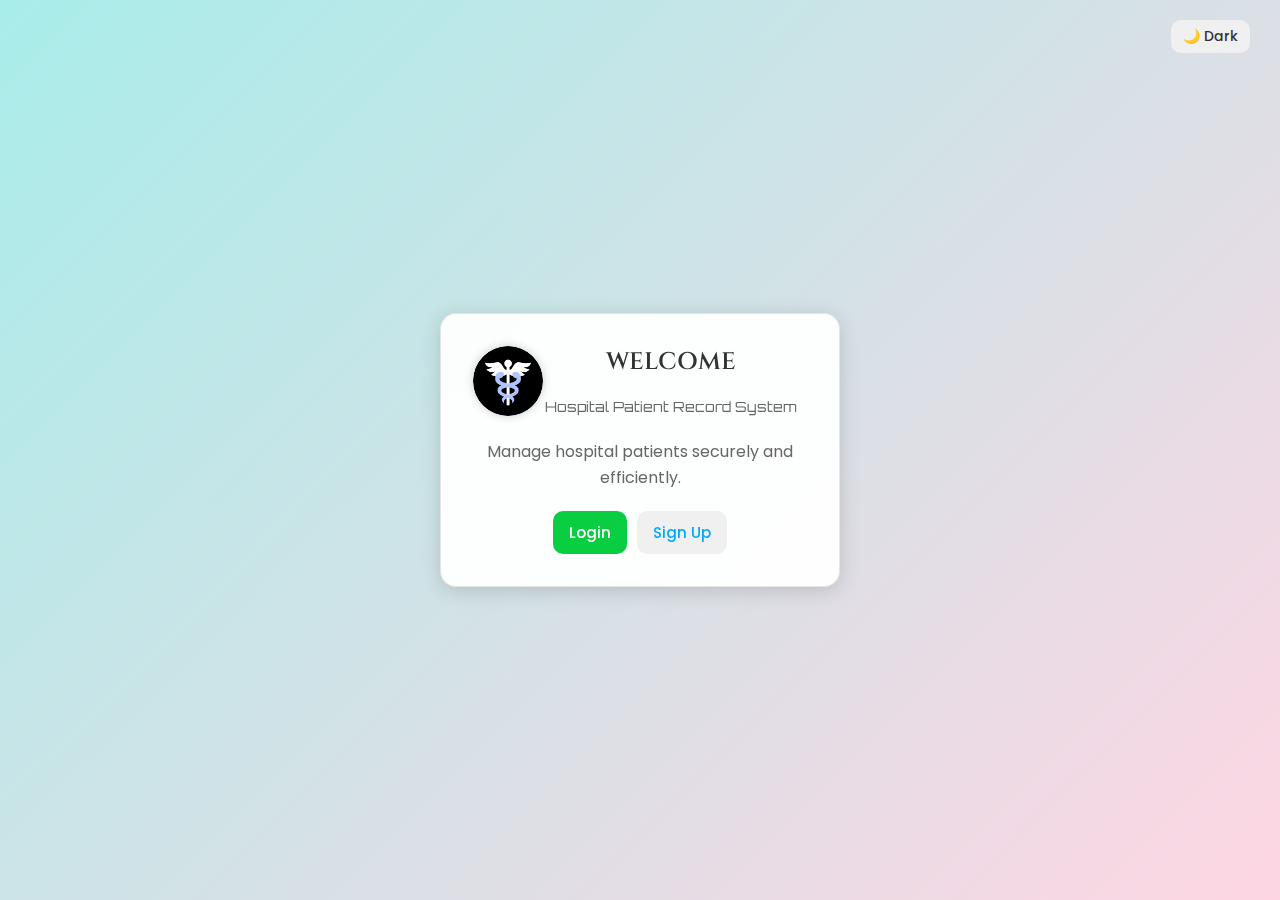
<file: index.html>
<!doctype html>
<html>

<head>
  <meta charset="utf-8">
  <meta name="viewport" content="width=device-width, initial-scale=1">
  <title>Hospital Patient Record System</title>
  <link rel="stylesheet" href="Style/style.css">
  <link rel="preconnect" href="https://fonts.googleapis.com">
  <link rel="preconnect" href="https://fonts.gstatic.com" crossorigin>
  <link
    href="https://fonts.googleapis.com/css2?family=Bitcount+Grid+Single:wght@100..900&family=Bungee&family=Cinzel:wght@400..900&family=Creepster&family=Orbitron:wght@400..900&family=Permanent+Marker&family=Press+Start+2P&family=Shadows+Into+Light&family=Tourney:ital,wght@0,100..900;1,100..900&display=swap"
    rel="stylesheet">
</head>

<body class="centered-page">
  <div style="position: fixed; top: 20px; right: 20px; z-index: 1000;">
    <button id="darkModeToggle" class="btn small" onclick="toggleDarkMode()">🌙 Dark</button>
  </div>
  <div class="card auth-card">
    <div class="brand-row" style="justify-content: center; margin-bottom: 24px;">
      <div class="logo-lg"><img src="src/img/logo.png" alt="logo"></div>
      <div style="text-align: center;">
        <h2 style="font-family: Cinzel;">WELCOME</h2>
        <div class="muted" style="font-family: Orbitron;">Hospital Patient Record System</div>
      </div>
    </div>
    <p style="text-align: center;">Manage hospital patients securely and efficiently.</p>
    <div class="row-center">
      <a href="login.html" class="btn primary">Login</a>
      <a href="signup.html" class="btn">Sign Up</a>
    </div>
  </div>
  <script>
    function toggleDarkMode() {
      document.body.classList.toggle("dark");
      const isDark = document.body.classList.contains("dark");
      document.getElementById("darkModeToggle").textContent = isDark ? "☀️ Light" : "🌙 Dark";
      localStorage.setItem("darkMode", isDark ? "on" : "off");
    }
    if (localStorage.getItem("darkMode") === "on") {
      document.body.classList.add("dark");
      document.getElementById("darkModeToggle").textContent = "☀️ Light";
    }
  </script>
</body>

</html>
</file>
<file: Style/style.css>
/* ---------- GLOBAL ---------- */
@import url('https://fonts.googleapis.com/css2?family=Poppins:wght@400;500;600&display=swap');

* {
  box-sizing: border-box;
  font-family: 'Poppins', sans-serif;
  transition: all 0.2s ease;
}

body {
  margin: 0;
  background: white;
  color: #111;
  min-height: 100vh;
  display: flex;
  flex-direction: column;
}

.logo-lg img {
  width: 70px;
  height: 70px;
  border-radius: 50%;
  object-fit: cover;
  box-shadow: 0 0 10px rgba(0, 0, 0, 0.2);
}


/* ---------- NAVBAR ---------- */
.navbar {
  background: rgba(255, 255, 255, 0.2);
  backdrop-filter: blur(14px);
  color: #000;
  display: flex;
  justify-content: space-between;
  align-items: center;
  padding: 14px 30px;
  position: sticky;
  top: 0;
  z-index: 100;
  box-shadow: 0 3px 10px rgba(0, 0, 0, 0.15);
}

.navbar img {
  width: 70px;
  height: 70px;
  border-radius: 50%;
  object-fit: cover;
  box-shadow: 0 0 10px rgba(0, 0, 0, 0.2);
}

.nav-left {
  display: flex;
  align-items: center;
  gap: 10px;
}
  #darkModeToggle {
    margin-left: 10px;
    margin-right: 10px;
  }

  #logoutBtn {
    margin-left: 10px;
    margin-right: 10px;
  }


.logo-circle {
  width: 40px;
  height: 40px;
  border-radius: 50%;
  overflow: hidden;
}

.brand {
  font-weight: 600;
  font-size: 20px;
  letter-spacing: 0.5px;
}

/* ---------- DASHBOARD ---------- */
.dashboard-container {
  display: grid;
  grid-template-columns: 1fr 1fr;
  gap: 20px;
  max-width: 1100px;
  margin: 30px auto;
  padding: 0 20px;
}

.card {
  background: rgba(255, 255, 255, 0.95);
  border-radius: 16px;
  box-shadow: 0 4px 16px rgba(0, 0, 0, 0.1);
  padding: 24px;
  backdrop-filter: blur(12px);
  -webkit-backdrop-filter: blur(12px);
  border: 1px solid rgba(0, 0, 0, 0.1);
  color: #333;
  animation: fadeIn 0.5s ease;
}

h2 {
  margin-top: 0;
  font-weight: 600;
  color: #333;
}

body.dark h2 {
  color: #fff;
}

.form-grid {
  display: grid;
  grid-template-columns: 1fr 1fr;
  gap: 14px;
  margin-top: 10px;
}

.form-grid input {
  padding: 10px;
  border: 1px solid #ddd;
  border-radius: 10px;
  outline: none;
  background: #fff;
  color: #333;
  transition: all 0.2s;
}

.form-grid input::placeholder {
  color: #999;
}

.form-grid input:focus {
  border-color: #00aaff;
  box-shadow: 0 0 0 2px rgba(0, 170, 255, 0.15);
  background: #fff;
}

body.dark .form-grid input {
  background: rgba(60, 60, 65, 0.9);
  border-color: rgba(255, 255, 255, 0.2);
  color: #fff;
}

body.dark .form-grid input::placeholder {
  color: #aaa;
}

body.dark .form-grid input:focus {
  border-color: #4fc3f7;
  box-shadow: 0 0 0 2px rgba(79, 195, 247, 0.2);
  background: rgba(70, 70, 75, 0.95);
}

/* ---------- BUTTONS ---------- */
.btn {
  padding: 10px 16px;
  border: none;
  border-radius: 10px;
  cursor: pointer;
  font-weight: 500;
  font-size: 15px;
  transition: all 0.2s;
  background: #f0f0f0;
  color: #333;
}

.btn:hover {
  transform: translateY(-1px);
  box-shadow: 0 2px 8px rgba(0, 0, 0, 0.15);
}

.btn.primary {
  background: #09ce41;
  color: white;
}

.btn.primary:hover {
  background: #08b838;
  box-shadow: 0 2px 12px rgba(9, 206, 65, 0.4);
}

.btn.danger {
  background: #ff5252;
  color: white;
}

.btn.danger:hover {
  background: #ff3838;
  box-shadow: 0 2px 12px rgba(255, 82, 82, 0.4);
}

body.dark .btn {
  background: rgba(70, 70, 75, 0.9);
  color: #fff;
  border: 1px solid rgba(255, 255, 255, 0.1);
}

body.dark .btn:hover {
  background: rgba(80, 80, 85, 0.95);
  box-shadow: 0 2px 8px rgba(0, 0, 0, 0.3);
}

body.dark .btn.primary {
  background: #09ce41;
  color: white;
}

body.dark .btn.primary:hover {
  background: #0ae04a;
  box-shadow: 0 2px 12px rgba(9, 206, 65, 0.5);
}

body.dark .btn.danger {
  background: #ff5252;
  color: white;
}

body.dark .btn.danger:hover {
  background: #ff6b6b;
  box-shadow: 0 2px 12px rgba(255, 82, 82, 0.5);
}

.btn.wide {
  grid-column: span 2;
}

.btn.small {
  padding: 6px 12px;
  font-size: 14px;
}

/* ---------- PATIENT LIST ---------- */
ul {
  list-style: none;
  padding: 0;
  margin-top: 10px;
  font-family: 'Orbitron', sans-serif;
}

ul li {
  background: rgba(255, 255, 255, 0.9);
  padding: 14px 16px;
  margin-bottom: 12px;
  border-radius: 10px;
  box-shadow: 0 2px 8px rgba(0, 0, 0, 0.08);
  display: flex;
  justify-content: space-between;
  align-items: center;
  transition: all 0.2s ease;
  border: 1px solid rgba(0, 0, 0, 0.05);
}

ul li:hover {
  transform: translateY(-2px);
  box-shadow: 0 4px 12px rgba(0, 0, 0, 0.12);
  background: rgba(255, 255, 255, 1);
  border-color: rgba(0, 170, 255, 0.2);
}

body.dark ul li {
  background: rgba(60, 60, 65, 0.9);
  border-color: rgba(255, 255, 255, 0.1);
}

body.dark ul li:hover {
  background: rgba(70, 70, 75, 0.95);
  border-color: rgba(79, 195, 247, 0.3);
}

ul li .patient-actions {
  display: flex;
  gap: 8px;
}

.search-bar {
  padding: 10px;
  border: 1px solid #ddd;
  border-radius: 8px;
  font-size: 14px;
  width: 220px;
  outline: none;
  background: #fff;
  color: #333;
  transition: all 0.2s;
}

.search-bar::placeholder {
  color: #999;
}

.search-bar:focus {
  border-color: #00aaff;
  box-shadow: 0 0 0 2px rgba(0, 170, 255, 0.15);
  background: #fff;
}

body.dark .search-bar {
  background: rgba(60, 60, 65, 0.9);
  border-color: rgba(255, 255, 255, 0.2);
  color: #fff;
}

body.dark .search-bar::placeholder {
  color: #aaa;
}

body.dark .search-bar:focus {
  border-color: #4fc3f7;
  box-shadow: 0 0 0 2px rgba(79, 195, 247, 0.2);
  background: rgba(70, 70, 75, 0.95);
}

.list-header {
  display: flex;
  justify-content: space-between;
  align-items: center;
  flex-wrap: wrap;
  gap: 10px;
  margin-bottom: 10px;
}

/* ---------- DARK MODE ---------- */
body.dark {
  background: linear-gradient(135deg, #1a1a1f, #2d2d35);
  color: #e0e0e0;
}

body.dark * {
  border-color: rgba(255, 255, 255, 0.1);
}

body.dark .navbar {
  background: rgba(25, 25, 30, 0.9);
  color: #fff;
  border-bottom: 1px solid rgba(255, 255, 255, 0.1);
}

body.dark .navbar .brand {
  color: #fff;
}

body.dark .card {
  background: rgba(45, 45, 50, 0.95);
  color: #fff;
  border-color: rgba(255, 255, 255, 0.15);
}



/* ---------- FORM STYLING ---------- */
.form {
  display: flex;
  flex-direction: column;
  gap: 14px;
}

.form label {
  display: flex;
  flex-direction: column;
  gap: 6px;
  font-weight: 500;
  color: #333;
}

.form label input,
.form label textarea,
.form label select {
  padding: 10px;
  border: 1px solid #ddd;
  border-radius: 8px;
  outline: none;
  font-size: 14px;
  background: #fff;
  color: #333;
  transition: all 0.2s;
}

.form label input::placeholder,
.form label textarea::placeholder {
  color: #999;
}

.form label input:focus,
.form label textarea:focus,
.form label select:focus {
  border-color: #00aaff;
  box-shadow: 0 0 0 2px rgba(0, 170, 255, 0.15);
  background: #fff;
}

body.dark .form label input,
body.dark .form label textarea,
body.dark .form label select {
  background: rgba(60, 60, 65, 0.9);
  border-color: rgba(255, 255, 255, 0.2);
  color: #fff;
}

body.dark .form label input::placeholder,
body.dark .form label textarea::placeholder {
  color: #aaa;
}

body.dark .form label input:focus,
body.dark .form label textarea:focus,
body.dark .form label select:focus {
  border-color: #4fc3f7;
  box-shadow: 0 0 0 2px rgba(79, 195, 247, 0.2);
  background: rgba(70, 70, 75, 0.95);
}

/* Error field styling */
.error-field {
  border-color: #ff5252 !important;
  background-color: #fff5f5 !important;
  box-shadow: 0 0 0 2px rgba(255, 82, 82, 0.2) !important;
  animation: shake 0.3s;
}

body.dark .error-field {
  background-color: rgba(139, 0, 0, 0.2) !important;
  border-color: #ff5252 !important;
}

@keyframes shake {

  0%,
  100% {
    transform: translateX(0);
  }

  25% {
    transform: translateX(-5px);
  }

  75% {
    transform: translateX(5px);
  }
}

.form label textarea {
  resize: vertical;
  min-height: 80px;
}

body.dark .form label {
  color: #eee;
}

body.dark .form label input,
body.dark .form label textarea,
body.dark .form label select {
  background: rgba(60, 60, 60, 0.8);
  border-color: #555;
  color: #fff;
}

/* ---------- MODAL ---------- */
.modal {
  display: none;
  position: fixed;
  top: 0;
  left: 0;
  width: 100%;
  height: 100%;
  background: rgba(0, 0, 0, 0.6);
  backdrop-filter: blur(4px);
  z-index: 1000;
  justify-content: center;
  align-items: center;
  animation: fadeIn 0.3s ease;
}

.modal.active {
  display: flex;
}

.modal-content {
  background: white;
  border-radius: 16px;
  padding: 28px;
  max-width: 500px;
  width: 90%;
  max-height: 90vh;
  overflow-y: auto;
  box-shadow: 0 8px 32px rgba(0, 0, 0, 0.3);
  animation: slideUp 0.3s ease;
}

body.dark .modal-content {
  background: rgba(40, 40, 40, 0.95);
  color: #fff;
  border: 1px solid rgba(255, 255, 255, 0.1);
}

body.dark .modal-content div[style*="background: rgba(0,0,0,0.05)"] {
  background: rgba(60, 60, 60, 0.8) !important;
  color: #fff;
}

body.dark .modal-content div[style*="border-top: 1px solid #ddd"] {
  border-top-color: rgba(255, 255, 255, 0.1) !important;
}

/* ---------- PATIENT DETAILS TABLE ---------- */
.patient-details-modal {
  max-width: 600px;
}

.patient-details-content {
  padding: 0;
}

.patient-details-header {
  margin-bottom: 24px;
  padding-bottom: 16px;
  border-bottom: 2px solid #e0e0e0;
}

.patient-details-header h2 {
  margin: 0;
  font-size: 24px;
  font-weight: 600;
  color: #333;
}

body.dark .patient-details-header h2 {
  color: #fff;
}

body.dark .patient-details-header {
  border-bottom-color: rgba(255, 255, 255, 0.2);
}

.patient-details-table {
  width: 100%;
  border-collapse: collapse;
  margin-bottom: 20px;
}

.patient-details-table tbody tr {
  border-bottom: 1px solid #e0e0e0;
  transition: background-color 0.2s;
}

.patient-details-table tbody tr:last-child {
  border-bottom: none;
}

.patient-details-table tbody tr:hover {
  background-color: rgba(0, 0, 0, 0.02);
}

body.dark .patient-details-table tbody tr {
  border-bottom-color: rgba(255, 255, 255, 0.1);
}

body.dark .patient-details-table tbody tr:hover {
  background-color: rgba(255, 255, 255, 0.05);
}

.table-label {
  padding: 12px 16px;
  font-weight: 600;
  color: #666;
  width: 35%;
  vertical-align: top;
  font-size: 14px;
}

body.dark .table-label {
  color: #bbb;
}

.table-value {
  padding: 12px 16px;
  color: #333;
  font-size: 14px;
  word-wrap: break-word;
}

body.dark .table-value {
  color: #fff;
}

.table-value a {
  color: #00aaff;
  text-decoration: none;
  transition: color 0.2s;
}

.table-value a:hover {
  color: #0088cc;
  text-decoration: underline;
}

body.dark .table-value a {
  color: #4fc3f7;
}

body.dark .table-value a:hover {
  color: #81d4fa;
}

.table-value-notes {
  white-space: pre-wrap;
  line-height: 1.6;
}

.table-value-empty {
  color: #999 !important;
  font-style: italic;
}

body.dark .table-value-empty {
  color: #777 !important;
}

.table-value-notes.table-value-empty {
  color: #999 !important;
}

body.dark .table-value-notes.table-value-empty {
  color: #777 !important;
}

.patient-details-footer {
  margin-top: 20px;
  padding-top: 16px;
  border-top: 1px solid #e0e0e0;
}

body.dark .patient-details-footer {
  border-top-color: rgba(255, 255, 255, 0.1);
}

.patient-meta-info {
  display: flex;
  flex-direction: column;
  gap: 8px;
}

.meta-item {
  display: flex;
  align-items: center;
  gap: 8px;
  font-size: 13px;
}

.meta-label {
  font-weight: 500;
  color: #666;
}

body.dark .meta-label {
  color: #aaa;
}

.meta-value {
  color: #333;
}

body.dark .meta-value {
  color: #ccc;
}

/* Responsive patient details table */
@media (max-width: 600px) {
  .patient-details-table {
    font-size: 13px;
  }

  .table-label {
    width: 40%;
    padding: 10px 12px;
    font-size: 13px;
  }

  .table-value {
    padding: 10px 12px;
    font-size: 13px;
  }

  .patient-details-header h2 {
    font-size: 20px;
  }

  .patient-meta-info {
    font-size: 12px;
  }
}

.modal-header {
  display: flex;
  justify-content: space-between;
  align-items: center;
  margin-bottom: 20px;
}

.modal-header h3 {
  margin: 0;
  font-size: 22px;
}

.modal-close {
  background: none;
  border: none;
  font-size: 24px;
  cursor: pointer;
  color: #666;
  padding: 0;
  width: 30px;
  height: 30px;
  display: flex;
  align-items: center;
  justify-content: center;
  border-radius: 50%;
  transition: all 0.2s;
}

.modal-close:hover {
  background: #f0f0f0;
  color: #000;
}

body.dark .modal-close {
  color: #aaa;
}

body.dark .modal-close:hover {
  background: rgba(60, 60, 60, 0.8);
  color: #fff;
}

/* ---------- PATIENT ACTIONS ---------- */
.patient-actions {
  display: flex;
  gap: 8px;
  align-items: center;
}

.btn-icon {
  padding: 6px 10px;
  border: none;
  border-radius: 6px;
  cursor: pointer;
  font-size: 14px;
  display: flex;
  align-items: center;
  gap: 4px;
  transition: all 0.2s;
}

.btn-edit {
  background: #2196f3;
  color: white;
}

.btn-edit:hover {
  background: #1976d2;
}

.btn-delete {
  background: #ff5252;
  color: white;
}

.btn-delete:hover {
  background: #e53935;
}

.btn-view {
  background: #4caf50;
  color: white;
}

.btn-view:hover {
  background: #43a047;
}

/* ---------- PATIENT CARD ---------- */
.patient-card {
  cursor: pointer;
  transition: all 0.2s;
}

.patient-card:hover {
  transform: translateY(-2px);
  box-shadow: 0 4px 12px rgba(0, 0, 0, 0.2);
}

.patient-info {
  flex: 1;
}

.patient-name {
  font-weight: 600;
  font-size: 16px;
  margin-bottom: 4px;
}

.patient-details {
  font-size: 14px;
  color: #666;
  margin-top: 4px;
}

body.dark .patient-details {
  color: #aaa;
}

.patient-meta {
  font-size: 12px;
  color: #999;
  margin-top: 6px;
}

body.dark .patient-meta {
  color: #777;
}

/* ---------- STATS CARD ---------- */
.stats-grid {
  display: grid;
  grid-template-columns: repeat(auto-fit, minmax(150px, 1fr));
  gap: 16px;
  margin-bottom: 20px;
}

.stat-card {
  background: rgba(255, 255, 255, 0.9);
  padding: 16px;
  border-radius: 12px;
  text-align: center;
  box-shadow: 0 2px 8px rgba(0, 0, 0, 0.1);
}

.stat-value {
  font-size: 28px;
  font-weight: 600;
  color: #09ce41;
  margin-bottom: 4px;
}

.stat-label {
  font-size: 12px;
  color: #666;
  text-transform: uppercase;
  letter-spacing: 0.5px;
}

body.dark .stat-card {
  background: rgba(60, 60, 60, 0.8);
}

body.dark .stat-label {
  color: #aaa;
}

/* ---------- MESSAGES ---------- */
.msg {
  padding: 12px;
  border-radius: 8px;
  margin-top: 10px;
  font-size: 14px;
}

.msg.success {
  background: #d4edda;
  color: #155724;
  border: 1px solid #c3e6cb;
}

.msg.error {
  background: #f8d7da;
  color: #721c24;
  border: 1px solid #f5c6cb;
}

body.dark .msg.success {
  background: rgba(76, 175, 80, 0.2);
  color: #81c784;
  border-color: #4caf50;
}

body.dark .msg.error {
  background: rgba(244, 67, 54, 0.2);
  color: #e57373;
  border-color: #f44336;
}

.muted-sm {
  font-size: 13px;
  color: #666;
}

body.dark .muted-sm {
  color: #aaa;
}

.muted {
  font-size: 14px;
  color: #666;
  margin-top: 4px;
}

body.dark .muted {
  color: #aaa;
}

.row-right {
  display: flex;
  justify-content: flex-end;
  gap: 10px;
}

.brand-row {
  display: flex;
  align-items: center;
  gap: 12px;
  margin-bottom: 20px;
}

.logo-lg {
  width: 50px;
  height: 50px;
  border-radius: 50%;
  background: linear-gradient(135deg, #09ce41, #00aaff);
  display: flex;
  align-items: center;
  justify-content: center;
  color: white;
  font-size: 24px;
  font-weight: bold;
}

/* ---------- LOADING SPINNER ---------- */
.loading {
  display: inline-block;
  width: 20px;
  height: 20px;
  border: 3px solid rgba(255, 255, 255, 0.3);
  border-radius: 50%;
  border-top-color: white;
  animation: spin 0.8s linear infinite;
}

@keyframes spin {
  to {
    transform: rotate(360deg);
  }
}

@keyframes slideUp {
  from {
    opacity: 0;
    transform: translateY(20px);
  }

  to {
    opacity: 1;
    transform: translateY(0);
  }
}

/* ---------- EMPTY STATE ---------- */
.empty-state {
  text-align: center;
  padding: 40px 20px;
  color: #999;
}

.empty-state-icon {
  font-size: 48px;
  margin-bottom: 16px;
  opacity: 0.5;
}

.empty-state-text {
  font-size: 16px;
  margin-bottom: 8px;
}

.empty-state-subtext {
  font-size: 14px;
  color: #bbb;
}

body.dark .empty-state {
  color: #777;
}

body.dark .empty-state-subtext {
  color: #555;
}

/* ---------- TOAST NOTIFICATION ---------- */
.toast-backdrop {
  position: fixed;
  top: 0;
  left: 0;
  width: 100%;
  height: 100%;
  background: rgba(0, 0, 0, 0.3);
  backdrop-filter: blur(8px);
  -webkit-backdrop-filter: blur(8px);
  z-index: 9999;
  opacity: 0;
  transition: opacity 0.3s ease;
  pointer-events: none;
}

.toast-backdrop.show {
  opacity: 1;
  pointer-events: auto;
}

.toast-notification {
  position: fixed;
  top: 50%;
  left: 50%;
  transform: translate(-50%, -50%) scale(0.9);
  z-index: 10000;
  opacity: 0;
  transition: all 0.3s ease;
  pointer-events: none;
  max-width: 90%;
  width: 400px;
}

.toast-notification.show {
  opacity: 1;
  transform: translate(-50%, -50%) scale(1);
  pointer-events: auto;
}

.toast-content {
  background: white;
  border-radius: 12px;
  padding: 20px 24px;
  box-shadow: 0 8px 32px rgba(0, 0, 0, 0.4);
  display: flex;
  align-items: center;
  gap: 12px;
  animation: popInToast 0.3s ease;
  border-left: 4px solid #00aaff;
  min-width: 300px;
}

.toast-notification.success .toast-content {
  border-left-color: #4caf50;
  background: #f1f8f4;
}

.toast-notification.error .toast-content {
  border-left-color: #f44336;
  background: #fff5f5;
}

body.dark .toast-content {
  background: rgba(40, 40, 40, 0.95);
  color: #fff;
  border: 1px solid rgba(255, 255, 255, 0.1);
}

body.dark .toast-notification.success .toast-content {
  background: rgba(76, 175, 80, 0.2);
  border-left-color: #4caf50;
}

body.dark .toast-notification.error .toast-content {
  background: rgba(244, 67, 54, 0.2);
  border-left-color: #f44336;
}

.toast-icon {
  font-size: 24px;
  flex-shrink: 0;
}

.toast-notification.success .toast-icon {
  color: #4caf50;
}

.toast-notification.error .toast-icon {
  color: #f44336;
}

.toast-message {
  flex: 1;
  font-size: 15px;
  font-weight: 500;
  line-height: 1.4;
}

.toast-close {
  background: none;
  border: none;
  font-size: 24px;
  cursor: pointer;
  color: #666;
  padding: 0;
  width: 24px;
  height: 24px;
  display: flex;
  align-items: center;
  justify-content: center;
  border-radius: 50%;
  transition: all 0.2s;
  flex-shrink: 0;
  line-height: 1;
}

.toast-close:hover {
  background: rgba(0, 0, 0, 0.1);
  color: #000;
}

body.dark .toast-close {
  color: #aaa;
}

body.dark .toast-close:hover {
  background: rgba(255, 255, 255, 0.1);
  color: #fff;
}

@keyframes popInToast {
  from {
    opacity: 0;
    transform: translate(-50%, -50%) scale(0.8);
  }

  to {
    opacity: 1;
    transform: translate(-50%, -50%) scale(1);
  }
}

/* ---------- DELETE MODAL ---------- */
.delete-modal-backdrop {
  position: fixed;
  top: 0;
  left: 0;
  width: 100%;
  height: 100%;
  background: rgba(0, 0, 0, 0.5);
  backdrop-filter: blur(8px);
  -webkit-backdrop-filter: blur(8px);
  z-index: 10000;
  opacity: 0;
  transition: opacity 0.3s ease;
  pointer-events: none;
}

.delete-modal-backdrop.show {
  opacity: 1;
  pointer-events: auto;
}

.delete-modal {
  position: fixed;
  top: 50%;
  left: 50%;
  transform: translate(-50%, -50%) scale(0.9);
  z-index: 10001;
  opacity: 0;
  transition: all 0.3s ease;
  pointer-events: none;
  max-width: 90%;
  width: 450px;
}

.delete-modal.show {
  opacity: 1;
  transform: translate(-50%, -50%) scale(1);
  pointer-events: auto;
}

.delete-modal-content {
  background: white;
  border-radius: 16px;
  padding: 32px 28px;
  box-shadow: 0 8px 32px rgba(0, 0, 0, 0.3);
  text-align: center;
  border-left: 4px solid #ff5252;
  animation: popInModal 0.3s ease;
}

body.dark .delete-modal-content {
  background: rgba(45, 45, 50, 0.98);
  border: 1px solid rgba(255, 255, 255, 0.15);
  border-left: 4px solid #ff5252;
  color: #fff;
}

.delete-modal-icon {
  font-size: 56px;
  margin-bottom: 20px;
  line-height: 1;
  animation: shakeIcon 0.5s ease;
}

.delete-modal-title {
  margin: 0 0 16px 0;
  font-size: 22px;
  font-weight: 600;
  color: #333;
}

body.dark .delete-modal-title {
  color: #fff;
}

.delete-modal-message {
  margin: 0 0 28px 0;
  font-size: 15px;
  line-height: 1.6;
  color: #666;
  padding: 0 10px;
}

body.dark .delete-modal-message {
  color: #ccc;
}

.delete-modal-actions {
  display: flex;
  gap: 12px;
  justify-content: center;
  flex-wrap: wrap;
}

.delete-btn-cancel,
.delete-btn-confirm {
  min-width: 120px;
  padding: 12px 24px;
  font-size: 15px;
  font-weight: 500;
  border-radius: 8px;
  cursor: pointer;
  transition: all 0.2s;
  outline: none;
  font-family: inherit;
}

.delete-btn-cancel {
  background: #f0f0f0;
  color: #333;
  border: 1px solid #ddd;
}

.delete-btn-cancel:hover {
  background: #e0e0e0;
  transform: translateY(-1px);
  box-shadow: 0 2px 8px rgba(0, 0, 0, 0.15);
}

body.dark .delete-btn-cancel {
  background: rgba(70, 70, 75, 0.9);
  color: #fff;
  border: 1px solid rgba(255, 255, 255, 0.2);
}

body.dark .delete-btn-cancel:hover {
  background: rgba(80, 80, 85, 0.95);
}

.delete-btn-confirm {
  background: #ff5252;
  color: white;
  border: none;
}

.delete-btn-confirm:hover {
  background: #ff3838;
  transform: translateY(-1px);
  box-shadow: 0 2px 12px rgba(255, 82, 82, 0.4);
}

body.dark .delete-btn-confirm {
  background: #ff5252;
}

body.dark .delete-btn-confirm:hover {
  background: #ff6b6b;
  box-shadow: 0 2px 12px rgba(255, 82, 82, 0.5);
}

@keyframes popInModal {
  from {
    opacity: 0;
    transform: translate(-50%, -50%) scale(0.8);
  }

  to {
    opacity: 1;
    transform: translate(-50%, -50%) scale(1);
  }
}

@keyframes shakeIcon {

  0%,
  100% {
    transform: rotate(0deg);
  }

  25% {
    transform: rotate(-5deg);
  }

  75% {
    transform: rotate(5deg);
  }
}

/* Mobile delete modal */
@media (max-width: 600px) {
  .delete-modal {
    width: calc(100% - 40px);
    max-width: none;
  }

  .delete-modal-content {
    padding: 24px 20px;
  }

  .delete-modal-icon {
    font-size: 48px;
    margin-bottom: 16px;
  }

  .delete-modal-title {
    font-size: 20px;
    margin-bottom: 12px;
  }

  .delete-modal-message {
    font-size: 14px;
    margin-bottom: 24px;
  }

  .delete-modal-actions {
    flex-direction: column;
  }

  .delete-btn-cancel,
  .delete-btn-confirm {
    width: 100%;
    min-width: auto;
  }
}

/* Mobile toast */
@media (max-width: 600px) {
  .toast-notification {
    width: calc(100% - 40px);
    max-width: none;
  }

  .toast-content {
    padding: 16px 20px;
    min-width: auto;
  }

  #deleteModal .toast-content {
    padding: 24px 20px;
  }

  #deleteModal .toast-content h3 {
    font-size: 18px;
  }

  #deleteModal .toast-content p {
    font-size: 14px;
  }
}

/* ---------- AUTH PAGES ---------- */
.centered-page {
  display: flex;
  justify-content: center;
  align-items: center;
  min-height: 100vh;
  background: linear-gradient(135deg, #a8edea, #fed6e3);
}

.auth-card {
  width: 90%;
  max-width: 400px;
  background: rgba(255, 255, 255, 0.95);
  border-radius: 16px;
  box-shadow: 0 4px 20px rgba(0, 0, 0, 0.15);
  backdrop-filter: blur(14px);
  -webkit-backdrop-filter: blur(14px);
  padding: 32px;
  text-align: center;
  border: 1px solid rgba(0, 0, 0, 0.1);
}

.auth-card h2 {
  color: #333;
  font-size: 24px;
  font-weight: 600;
}

body.dark .auth-card {
  background: rgba(45, 45, 50, 0.95);
  border: 1px solid rgba(255, 255, 255, 0.15);
  box-shadow: 0 4px 20px rgba(0, 0, 0, 0.5);
}

body.dark .auth-card h2 {
  color: #fff;
}

.auth-card .form {
  text-align: left;
}

.auth-card input {
  width: 100%;
  padding: 12px;
  border-radius: 10px;
  border: 1px solid #ddd;
  margin-bottom: 0;
  outline: none;
  font-size: 14px;
  background: #fff;
  color: #333;
  transition: all 0.2s;
}

.auth-card input::placeholder {
  color: #999;
}

.auth-card input:focus {
  border-color: #00aaff;
  box-shadow: 0 0 0 3px rgba(0, 170, 255, 0.1);
  background: #fff;
}

.auth-card label {
  display: block;
  margin-bottom: 16px;
  font-weight: 500;
  color: #333;
}

body.dark .auth-card label {
  color: #e0e0e0;
}

body.dark .auth-card input {
  background: rgba(60, 60, 65, 0.9);
  border-color: rgba(255, 255, 255, 0.2);
  color: #fff;
}

body.dark .auth-card input::placeholder {
  color: #aaa;
}

body.dark .auth-card input:focus {
  border-color: #4fc3f7;
  box-shadow: 0 0 0 3px rgba(79, 195, 247, 0.2);
  background: rgba(70, 70, 75, 0.95);
}

.auth-card a {
  color: #00aaff;
  text-decoration: none;
  font-weight: 500;
  transition: color 0.2s;
}

.auth-card a:hover {
  color: #0088cc;
  text-decoration: underline;
}

body.dark .auth-card a {
  color: #4fc3f7;
}

body.dark .auth-card a:hover {
  color: #81d4fa;
}

body.dark .centered-page {
  background: linear-gradient(135deg, #1a1a1f, #2d2d35);
}

.row-center {
  display: flex;
  justify-content: center;
  gap: 10px;
  margin-top: 20px;
}

.auth-card p {
  color: #666;
  margin-bottom: 20px;
  line-height: 1.6;
}

body.dark .auth-card p {
  color: #bbb;
}

body.dark .muted {
  color: #bbb;
}

/* ---------- ANIMATION ---------- */
@keyframes fadeIn {
  from {
    opacity: 0;
    transform: translateY(10px);
  }

  to {
    opacity: 1;
    transform: translateY(0);
  }
}

/* ---------- RESPONSIVE IMPROVEMENTS ---------- */
.dashboard-body {
  background: linear-gradient(135deg, #f5f7fa 0%, #c3cfe2 100%);
}

body.dark .dashboard-body {
  background: linear-gradient(135deg, #1a1a1f, #2d2d35);
}

/* ---------- MEDIA QUERIES ---------- */

/* Tablets and smaller screens */
@media (max-width: 900px) {
  .dashboard-container {
    grid-template-columns: 1fr;
  }
    #darkModeToggle {
    margin-top: 10px;
    margin-bottom: 10px;
  }

  #logoutBtn {
    margin-top: 10px;
    margin-bottom: 10px;
  }


  .stats-grid {
    grid-template-columns: repeat(2, 1fr);
  }
}

/* Phones */
@media (max-width: 600px) {
  .navbar {
    flex-direction: column;
    gap: 20px;
    text-align: center;
  }

  #darkModeToggle {
    margin-top: 5px;
    margin-bottom: 5px;
  }

  #logoutBtn {
    margin-top: 5px;
    margin-bottom: 5px;
  }

  .dashboard-container {
    padding: 0 10px;
  }

  .card {
    padding: 18px;
  }

  .form-grid {
    grid-template-columns: 1fr;
  }

  .search-bar {
    width: 100%;
  }

  .btn {
    width: 100%;
  }

  .stats-grid {
    grid-template-columns: 1fr;
  }

  .patient-actions {
    flex-direction: column;
    gap: 4px;
  }

  .btn-icon {
    width: 100%;
    justify-content: center;
  }

  .modal-content {
    width: 95%;
    padding: 20px;
  }

  .navbar {
    padding: 12px 16px;
  }

  .brand {
    font-size: 16px !important;
  }
}
</file>
